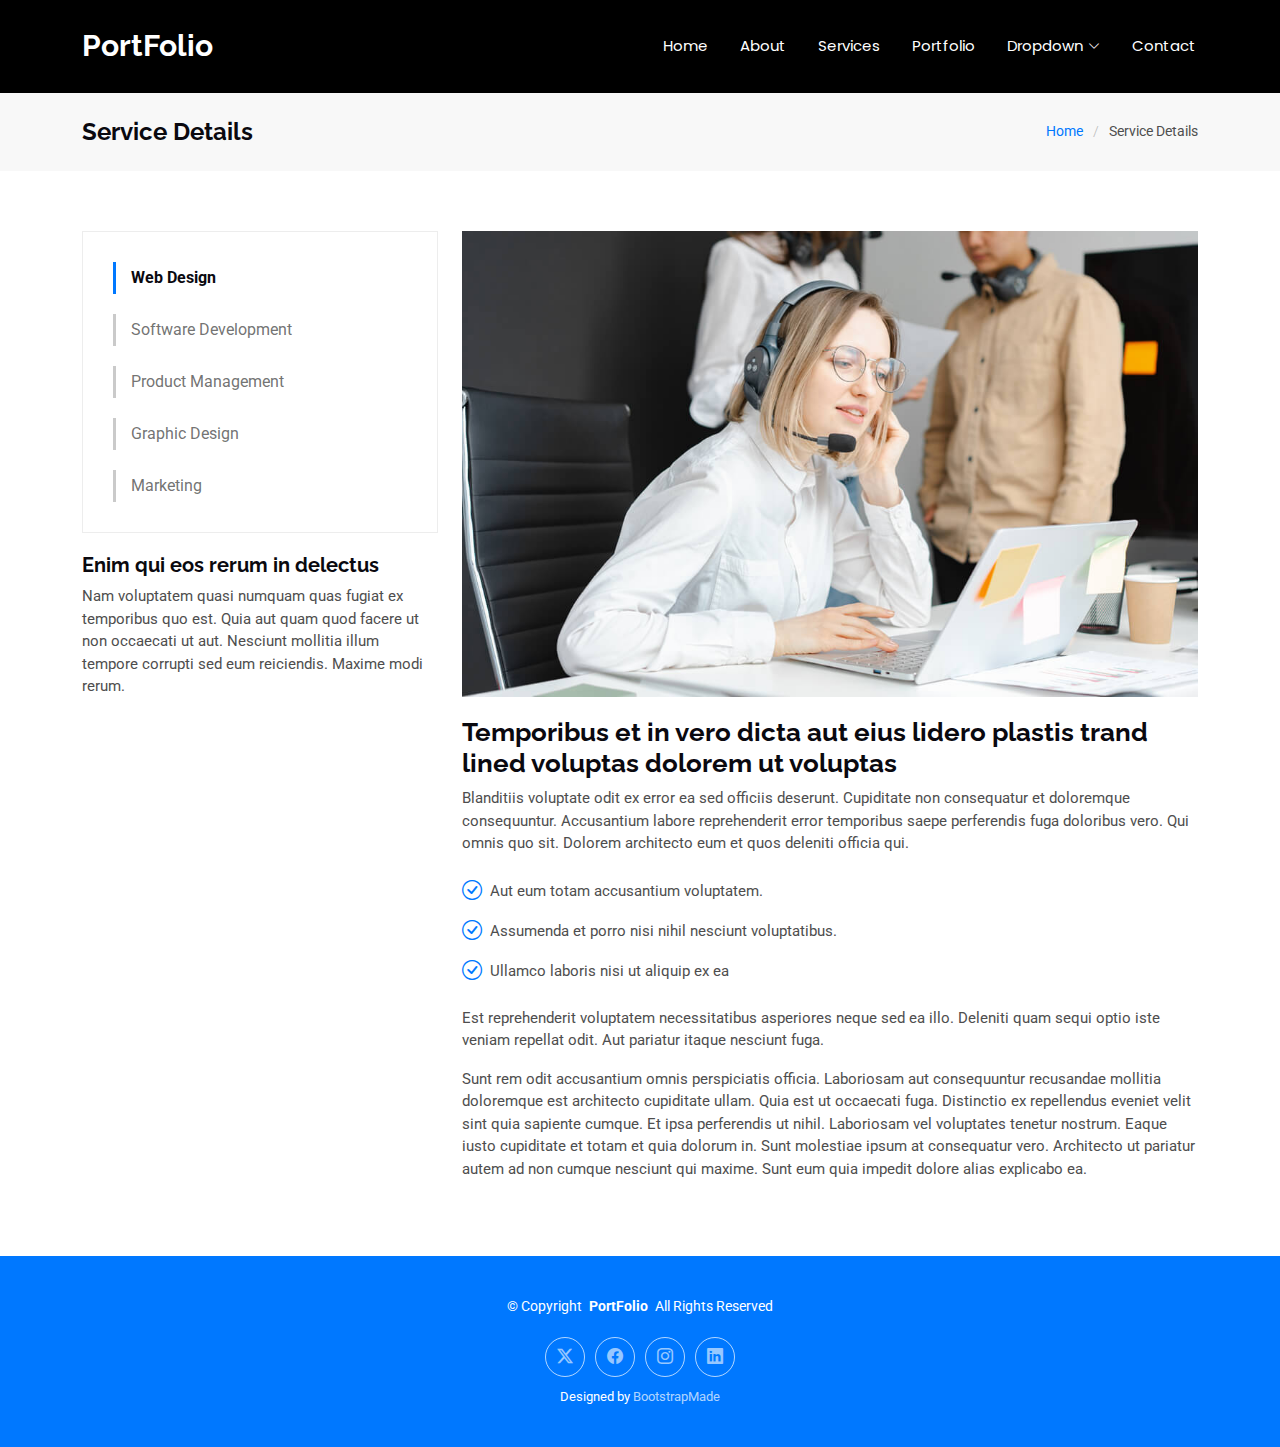
<file: service-details.html>
<!DOCTYPE html>
<html lang="en">
  <head>
    <meta charset="utf-8" />
    <meta content="width=device-width, initial-scale=1.0" name="viewport" />
    <title>Service Details - PortFolio Bootstrap Template</title>
    <meta name="description" content="" />
    <meta name="keywords" content="" />

    <!-- Favicons -->
    <link href="assets/img/favicon.png" rel="icon" />
    <link href="assets/img/apple-touch-icon.png" rel="apple-touch-icon" />

    <!-- Fonts -->
    <link href="https://fonts.googleapis.com" rel="preconnect" />
    <link href="https://fonts.gstatic.com" rel="preconnect" crossorigin />
    <link
      href="https://fonts.googleapis.com/css2?family=Roboto:ital,wght@0,100;0,300;0,400;0,500;0,700;0,900;1,100;1,300;1,400;1,500;1,700;1,900&family=Poppins:ital,wght@0,100;0,200;0,300;0,400;0,500;0,600;0,700;0,800;0,900;1,100;1,200;1,300;1,400;1,500;1,600;1,700;1,800;1,900&family=Raleway:ital,wght@0,100;0,200;0,300;0,400;0,500;0,600;0,700;0,800;0,900;1,100;1,200;1,300;1,400;1,500;1,600;1,700;1,800;1,900&display=swap"
      rel="stylesheet"
    />

    <!-- Vendor CSS Files -->
    <link
      href="assets/vendor/bootstrap/css/bootstrap.min.css"
      rel="stylesheet"
    />
    <link
      href="assets/vendor/bootstrap-icons/bootstrap-icons.css"
      rel="stylesheet"
    />
    <link href="assets/vendor/aos/aos.css" rel="stylesheet" />
    <link
      href="assets/vendor/glightbox/css/glightbox.min.css"
      rel="stylesheet"
    />
    <link href="assets/vendor/swiper/swiper-bundle.min.css" rel="stylesheet" />

    <!-- Main CSS File -->
    <link href="assets/css/main.css" rel="stylesheet" />

    <!-- =======================================================
  * Template Name: PortFolio
  * Template URL: https://bootstrapmade.com/PortFolio-bootstrap-portfolio-html-template/
  * Updated: Aug 07 2024 with Bootstrap v5.3.3
  * Author: BootstrapMade.com
  * License: https://bootstrapmade.com/license/
  ======================================================== -->
  </head>

  <body class="service-details-page">
    <header id="header" class="header d-flex align-items-center sticky-top">
      <div
        class="container-fluid container-xl position-relative d-flex align-items-center justify-content-between"
      >
        <a href="index.html" class="logo d-flex align-items-center">
          <!-- Uncomment the line below if you also wish to use an image logo -->
          <!-- <img src="assets/img/logo.png" alt=""> -->
          <h1 class="sitename">PortFolio</h1>
        </a>

        <nav id="navmenu" class="navmenu">
          <ul>
            <li>
              <a href="#hero">Home<br /></a>
            </li>
            <li><a href="#about">About</a></li>
            <li><a href="#services">Services</a></li>
            <li><a href="#portfolio">Portfolio</a></li>
            <li class="dropdown">
              <a href="#"
                ><span>Dropdown</span>
                <i class="bi bi-chevron-down toggle-dropdown"></i
              ></a>
              <ul>
                <li><a href="#">Dropdown 1</a></li>
                <li class="dropdown">
                  <a href="#"
                    ><span>Deep Dropdown</span>
                    <i class="bi bi-chevron-down toggle-dropdown"></i
                  ></a>
                  <ul>
                    <li><a href="#">Deep Dropdown 1</a></li>
                    <li><a href="#">Deep Dropdown 2</a></li>
                    <li><a href="#">Deep Dropdown 3</a></li>
                    <li><a href="#">Deep Dropdown 4</a></li>
                    <li><a href="#">Deep Dropdown 5</a></li>
                  </ul>
                </li>
                <li><a href="#">Dropdown 2</a></li>
                <li><a href="#">Dropdown 3</a></li>
                <li><a href="#">Dropdown 4</a></li>
              </ul>
            </li>
            <li><a href="#contact">Contact</a></li>
          </ul>
          <i class="mobile-nav-toggle d-xl-none bi bi-list"></i>
        </nav>
      </div>
    </header>

    <main class="main">
      <!-- Page Title -->
      <div class="page-title" data-aos="fade">
        <div
          class="container d-lg-flex justify-content-between align-items-center"
        >
          <h1 class="mb-2 mb-lg-0">Service Details</h1>
          <nav class="breadcrumbs">
            <ol>
              <li><a href="index.html">Home</a></li>
              <li class="current">Service Details</li>
            </ol>
          </nav>
        </div>
      </div>
      <!-- End Page Title -->

      <!-- Service Details Section -->
      <section id="service-details" class="service-details section">
        <div class="container">
          <div class="row gy-4">
            <div class="col-lg-4" data-aos="fade-up" data-aos-delay="100">
              <div class="services-list">
                <a href="#" class="active">Web Design</a>
                <a href="#">Software Development</a>
                <a href="#">Product Management</a>
                <a href="#">Graphic Design</a>
                <a href="#">Marketing</a>
              </div>

              <h4>Enim qui eos rerum in delectus</h4>
              <p>
                Nam voluptatem quasi numquam quas fugiat ex temporibus quo est.
                Quia aut quam quod facere ut non occaecati ut aut. Nesciunt
                mollitia illum tempore corrupti sed eum reiciendis. Maxime modi
                rerum.
              </p>
            </div>

            <div class="col-lg-8" data-aos="fade-up" data-aos-delay="200">
              <img
                src="assets/img/services.jpg"
                alt=""
                class="img-fluid services-img"
              />
              <h3>
                Temporibus et in vero dicta aut eius lidero plastis trand lined
                voluptas dolorem ut voluptas
              </h3>
              <p>
                Blanditiis voluptate odit ex error ea sed officiis deserunt.
                Cupiditate non consequatur et doloremque consequuntur.
                Accusantium labore reprehenderit error temporibus saepe
                perferendis fuga doloribus vero. Qui omnis quo sit. Dolorem
                architecto eum et quos deleniti officia qui.
              </p>
              <ul>
                <li>
                  <i class="bi bi-check-circle"></i>
                  <span>Aut eum totam accusantium voluptatem.</span>
                </li>
                <li>
                  <i class="bi bi-check-circle"></i>
                  <span
                    >Assumenda et porro nisi nihil nesciunt voluptatibus.</span
                  >
                </li>
                <li>
                  <i class="bi bi-check-circle"></i>
                  <span>Ullamco laboris nisi ut aliquip ex ea</span>
                </li>
              </ul>
              <p>
                Est reprehenderit voluptatem necessitatibus asperiores neque sed
                ea illo. Deleniti quam sequi optio iste veniam repellat odit.
                Aut pariatur itaque nesciunt fuga.
              </p>
              <p>
                Sunt rem odit accusantium omnis perspiciatis officia. Laboriosam
                aut consequuntur recusandae mollitia doloremque est architecto
                cupiditate ullam. Quia est ut occaecati fuga. Distinctio ex
                repellendus eveniet velit sint quia sapiente cumque. Et ipsa
                perferendis ut nihil. Laboriosam vel voluptates tenetur nostrum.
                Eaque iusto cupiditate et totam et quia dolorum in. Sunt
                molestiae ipsum at consequatur vero. Architecto ut pariatur
                autem ad non cumque nesciunt qui maxime. Sunt eum quia impedit
                dolore alias explicabo ea.
              </p>
            </div>
          </div>
        </div>
      </section>
      <!-- /Service Details Section -->
    </main>

    <footer id="footer" class="footer accent-background">
      <div class="container">
        <div class="copyright text-center">
          <p>
            © <span>Copyright</span>
            <strong class="px-1 sitename">PortFolio</strong>
            <span>All Rights Reserved</span>
          </p>
        </div>
        <div class="social-links d-flex justify-content-center">
          <a href=""><i class="bi bi-twitter-x"></i></a>
          <a href=""><i class="bi bi-facebook"></i></a>
          <a href=""><i class="bi bi-instagram"></i></a>
          <a href=""><i class="bi bi-linkedin"></i></a>
        </div>
        <div class="credits">
          <!-- All the links in the footer should remain intact. -->
          <!-- You can delete the links only if you've purchased the pro version. -->
          <!-- Licensing information: https://bootstrapmade.com/license/ -->
          <!-- Purchase the pro version with working PHP/AJAX contact form: [buy-url] -->
          Designed by <a href="https://bootstrapmade.com/">BootstrapMade</a>
        </div>
      </div>
    </footer>

    <!-- Scroll Top -->
    <a
      href="#"
      id="scroll-top"
      class="scroll-top d-flex align-items-center justify-content-center"
      ><i class="bi bi-arrow-up-short"></i
    ></a>

    <!-- Preloader -->
    <div id="preloader"></div>

    <!-- Vendor JS Files -->
    <script src="assets/vendor/bootstrap/js/bootstrap.bundle.min.js"></script>
    <script src="assets/vendor/php-email-form/validate.js"></script>
    <script src="assets/vendor/aos/aos.js"></script>
    <script src="assets/vendor/typed.js/typed.umd.js"></script>
    <script src="assets/vendor/waypoints/noframework.waypoints.js"></script>
    <script src="assets/vendor/purecounter/purecounter_vanilla.js"></script>
    <script src="assets/vendor/glightbox/js/glightbox.min.js"></script>
    <script src="assets/vendor/imagesloaded/imagesloaded.pkgd.min.js"></script>
    <script src="assets/vendor/isotope-layout/isotope.pkgd.min.js"></script>
    <script src="assets/vendor/swiper/swiper-bundle.min.js"></script>

    <!-- Main JS File -->
    <script src="assets/js/main.js"></script>
  </body>
</html>
</file>
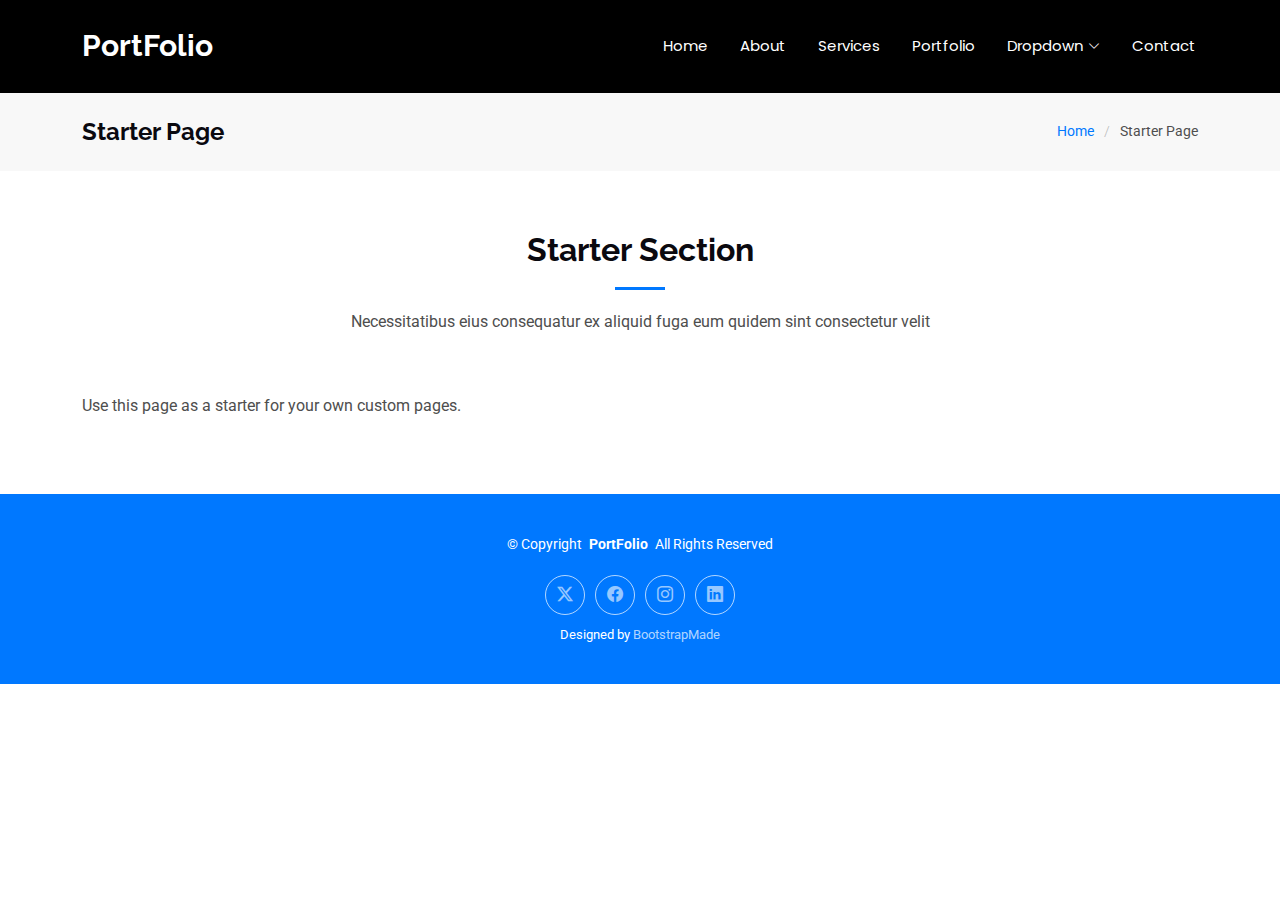
<file: starter-page.html>
<!DOCTYPE html>
<html lang="en">
  <head>
    <meta charset="utf-8" />
    <meta content="width=device-width, initial-scale=1.0" name="viewport" />
    <title>Starter Page - PortFolio Bootstrap Template</title>
    <meta name="description" content="" />
    <meta name="keywords" content="" />

    <!-- Favicons -->
    <link href="assets/img/favicon.png" rel="icon" />
    <link href="assets/img/apple-touch-icon.png" rel="apple-touch-icon" />

    <!-- Fonts -->
    <link href="https://fonts.googleapis.com" rel="preconnect" />
    <link href="https://fonts.gstatic.com" rel="preconnect" crossorigin />
    <link
      href="https://fonts.googleapis.com/css2?family=Roboto:ital,wght@0,100;0,300;0,400;0,500;0,700;0,900;1,100;1,300;1,400;1,500;1,700;1,900&family=Poppins:ital,wght@0,100;0,200;0,300;0,400;0,500;0,600;0,700;0,800;0,900;1,100;1,200;1,300;1,400;1,500;1,600;1,700;1,800;1,900&family=Raleway:ital,wght@0,100;0,200;0,300;0,400;0,500;0,600;0,700;0,800;0,900;1,100;1,200;1,300;1,400;1,500;1,600;1,700;1,800;1,900&display=swap"
      rel="stylesheet"
    />

    <!-- Vendor CSS Files -->
    <link
      href="assets/vendor/bootstrap/css/bootstrap.min.css"
      rel="stylesheet"
    />
    <link
      href="assets/vendor/bootstrap-icons/bootstrap-icons.css"
      rel="stylesheet"
    />
    <link href="assets/vendor/aos/aos.css" rel="stylesheet" />
    <link
      href="assets/vendor/glightbox/css/glightbox.min.css"
      rel="stylesheet"
    />
    <link href="assets/vendor/swiper/swiper-bundle.min.css" rel="stylesheet" />

    <!-- Main CSS File -->
    <link href="assets/css/main.css" rel="stylesheet" />

    <!-- =======================================================
  * Template Name: PortFolio
  * Template URL: https://bootstrapmade.com/PortFolio-bootstrap-portfolio-html-template/
  * Updated: Aug 07 2024 with Bootstrap v5.3.3
  * Author: BootstrapMade.com
  * License: https://bootstrapmade.com/license/
  ======================================================== -->
  </head>

  <body class="starter-page-page">
    <header id="header" class="header d-flex align-items-center sticky-top">
      <div
        class="container-fluid container-xl position-relative d-flex align-items-center justify-content-between"
      >
        <a href="index.html" class="logo d-flex align-items-center">
          <!-- Uncomment the line below if you also wish to use an image logo -->
          <!-- <img src="assets/img/logo.png" alt=""> -->
          <h1 class="sitename">PortFolio</h1>
        </a>

        <nav id="navmenu" class="navmenu">
          <ul>
            <li>
              <a href="#hero">Home<br /></a>
            </li>
            <li><a href="#about">About</a></li>
            <li><a href="#services">Services</a></li>
            <li><a href="#portfolio">Portfolio</a></li>
            <li class="dropdown">
              <a href="#"
                ><span>Dropdown</span>
                <i class="bi bi-chevron-down toggle-dropdown"></i
              ></a>
              <ul>
                <li><a href="#">Dropdown 1</a></li>
                <li class="dropdown">
                  <a href="#"
                    ><span>Deep Dropdown</span>
                    <i class="bi bi-chevron-down toggle-dropdown"></i
                  ></a>
                  <ul>
                    <li><a href="#">Deep Dropdown 1</a></li>
                    <li><a href="#">Deep Dropdown 2</a></li>
                    <li><a href="#">Deep Dropdown 3</a></li>
                    <li><a href="#">Deep Dropdown 4</a></li>
                    <li><a href="#">Deep Dropdown 5</a></li>
                  </ul>
                </li>
                <li><a href="#">Dropdown 2</a></li>
                <li><a href="#">Dropdown 3</a></li>
                <li><a href="#">Dropdown 4</a></li>
              </ul>
            </li>
            <li><a href="#contact">Contact</a></li>
          </ul>
          <i class="mobile-nav-toggle d-xl-none bi bi-list"></i>
        </nav>
      </div>
    </header>

    <main class="main">
      <!-- Page Title -->
      <div class="page-title" data-aos="fade">
        <div
          class="container d-lg-flex justify-content-between align-items-center"
        >
          <h1 class="mb-2 mb-lg-0">Starter Page</h1>
          <nav class="breadcrumbs">
            <ol>
              <li><a href="index.html">Home</a></li>
              <li class="current">Starter Page</li>
            </ol>
          </nav>
        </div>
      </div>
      <!-- End Page Title -->

      <!-- Starter Section Section -->
      <section id="starter-section" class="starter-section section">
        <!-- Section Title -->
        <div class="container section-title" data-aos="fade-up">
          <h2>Starter Section</h2>
          <p>
            Necessitatibus eius consequatur ex aliquid fuga eum quidem sint
            consectetur velit
          </p>
        </div>
        <!-- End Section Title -->

        <div class="container" data-aos="fade-up">
          <p>Use this page as a starter for your own custom pages.</p>
        </div>
      </section>
      <!-- /Starter Section Section -->
    </main>

    <footer id="footer" class="footer accent-background">
      <div class="container">
        <div class="copyright text-center">
          <p>
            © <span>Copyright</span>
            <strong class="px-1 sitename">PortFolio</strong>
            <span>All Rights Reserved</span>
          </p>
        </div>
        <div class="social-links d-flex justify-content-center">
          <a href=""><i class="bi bi-twitter-x"></i></a>
          <a href=""><i class="bi bi-facebook"></i></a>
          <a href=""><i class="bi bi-instagram"></i></a>
          <a href=""><i class="bi bi-linkedin"></i></a>
        </div>
        <div class="credits">
          <!-- All the links in the footer should remain intact. -->
          <!-- You can delete the links only if you've purchased the pro version. -->
          <!-- Licensing information: https://bootstrapmade.com/license/ -->
          <!-- Purchase the pro version with working PHP/AJAX contact form: [buy-url] -->
          Designed by <a href="https://bootstrapmade.com/">BootstrapMade</a>
        </div>
      </div>
    </footer>

    <!-- Scroll Top -->
    <a
      href="#"
      id="scroll-top"
      class="scroll-top d-flex align-items-center justify-content-center"
      ><i class="bi bi-arrow-up-short"></i
    ></a>

    <!-- Preloader -->
    <div id="preloader"></div>

    <!-- Vendor JS Files -->
    <script src="assets/vendor/bootstrap/js/bootstrap.bundle.min.js"></script>
    <script src="assets/vendor/php-email-form/validate.js"></script>
    <script src="assets/vendor/aos/aos.js"></script>
    <script src="assets/vendor/typed.js/typed.umd.js"></script>
    <script src="assets/vendor/waypoints/noframework.waypoints.js"></script>
    <script src="assets/vendor/purecounter/purecounter_vanilla.js"></script>
    <script src="assets/vendor/glightbox/js/glightbox.min.js"></script>
    <script src="assets/vendor/imagesloaded/imagesloaded.pkgd.min.js"></script>
    <script src="assets/vendor/isotope-layout/isotope.pkgd.min.js"></script>
    <script src="assets/vendor/swiper/swiper-bundle.min.js"></script>

    <!-- Main JS File -->
    <script src="assets/js/main.js"></script>
  </body>
</html>
</file>
<file: assets/css/main.css>
/**
* Template Name: PortFolio
* Template URL: https://bootstrapmade.com/PortFolio-bootstrap-portfolio-html-template/
* Updated: Aug 07 2024 with Bootstrap v5.3.3
* Author: BootstrapMade.com
* License: https://bootstrapmade.com/license/
*/

/*--------------------------------------------------------------
# Font & Color Variables
# Help: https://bootstrapmade.com/color-system/
--------------------------------------------------------------*/
/* Fonts */
:root {
  --default-font: "Roboto", system-ui, -apple-system, "Segoe UI", Roboto,
    "Helvetica Neue", Arial, "Noto Sans", "Liberation Sans", sans-serif,
    "Apple Color Emoji", "Segoe UI Emoji", "Segoe UI Symbol", "Noto Color Emoji";
  --heading-font: "Raleway", sans-serif;
  --nav-font: "Poppins", sans-serif;
}

/* Global Colors - The following color variables are used throughout the website. Updating them here will change the color scheme of the entire website */
:root {
  --background-color: #ffffff; /* Background color for the entire website, including individual sections */
  --default-color: #4e4e4e; /* Default color used for the majority of the text content across the entire website */
  --heading-color: #0a090f; /* Color for headings, subheadings and title throughout the website */
  --accent-color: #0078ff; /* Accent color that represents your brand on the website. It's used for buttons, links, and other elements that need to stand out */
  --surface-color: #ffffff; /* The surface color is used as a background of boxed elements within sections, such as cards, icon boxes, or other elements that require a visual separation from the global background. */
  --contrast-color: #ffffff; /* Contrast color for text, ensuring readability against backgrounds of accent, heading, or default colors. */
}

/* Nav Menu Colors - The following color variables are used specifically for the navigation menu. They are separate from the global colors to allow for more customization options */
:root {
  --nav-color: #ffffff; /* The default color of the main navmenu links */
  --nav-hover-color: #ffffff; /* Applied to main navmenu links when they are hovered over or active */
  --nav-mobile-background-color: #ffffff; /* Used as the background color for mobile navigation menu */
  --nav-dropdown-background-color: #ffffff; /* Used as the background color for dropdown items that appear when hovering over primary navigation items */
  --nav-dropdown-color: #212529; /* Used for navigation links of the dropdown items in the navigation menu. */
  --nav-dropdown-hover-color: #0078ff; /* Similar to --nav-hover-color, this color is applied to dropdown navigation links when they are hovered over. */
}

/* Color Presets - These classes override global colors when applied to any section or element, providing reuse of the sam color scheme. */

.light-background {
  --background-color: #f9f9f9;
  --surface-color: #ffffff;
}

.dark-background {
  --background-color: #060606;
  --default-color: #ffffff;
  --heading-color: #ffffff;
  --surface-color: #252525;
  --contrast-color: #ffffff;
}

.accent-background {
  --background-color: #0078ff;
  --default-color: #ffffff;
  --heading-color: #ffffff;
  --accent-color: #ffffff;
  --surface-color: #3393ff;
  --contrast-color: #ffffff;
}

/* Smooth scroll */
:root {
  scroll-behavior: smooth;
}

/*--------------------------------------------------------------
# General Styling & Shared Classes
--------------------------------------------------------------*/
body {
  color: var(--default-color);
  background-color: var(--background-color);
  font-family: var(--default-font);
}

a {
  color: var(--accent-color);
  text-decoration: none;
  transition: 0.3s;
}

a:hover {
  color: color-mix(in srgb, var(--accent-color), transparent 25%);
  text-decoration: none;
}

h1,
h2,
h3,
h4,
h5,
h6 {
  color: var(--heading-color);
  font-family: var(--heading-font);
}

/* PHP Email Form Messages
------------------------------*/
.php-email-form .error-message {
  display: none;
  background: #df1529;
  color: #ffffff;
  text-align: left;
  padding: 15px;
  margin-bottom: 24px;
  font-weight: 600;
}

.php-email-form .sent-message {
  display: none;
  color: #ffffff;
  background: #059652;
  text-align: center;
  padding: 15px;
  margin-bottom: 24px;
  font-weight: 600;
}

.php-email-form .loading {
  display: none;
  background: var(--surface-color);
  text-align: center;
  padding: 15px;
  margin-bottom: 24px;
}

.php-email-form .loading:before {
  content: "";
  display: inline-block;
  border-radius: 50%;
  width: 24px;
  height: 24px;
  margin: 0 10px -6px 0;
  border: 3px solid var(--accent-color);
  border-top-color: var(--surface-color);
  animation: php-email-form-loading 1s linear infinite;
}

@keyframes php-email-form-loading {
  0% {
    transform: rotate(0deg);
  }

  100% {
    transform: rotate(360deg);
  }
}

/*--------------------------------------------------------------
# Global Header
--------------------------------------------------------------*/
.header {
  --background-color: #000000;
  --default-color: #ffffff;
  --heading-color: #ffffff;
  color: var(--default-color);
  background-color: var(--background-color);
  padding: 20px 0;
  transition: all 0.5s;
  z-index: 997;
}

.header .logo {
  line-height: 1;
}

.header .logo img {
  max-height: 32px;
  margin-right: 8px;
}

.header .logo h1 {
  font-size: 30px;
  margin: 0;
  font-weight: 700;
  color: var(--heading-color);
}

.scrolled .header {
  box-shadow: 0px 0 18px rgba(0, 0, 0, 0.1);
}

/*--------------------------------------------------------------
# Navigation Menu
--------------------------------------------------------------*/
/* Desktop Navigation */
@media (min-width: 1200px) {
  .navmenu {
    padding: 0;
  }

  .navmenu ul {
    margin: 0;
    padding: 0;
    display: flex;
    list-style: none;
    align-items: center;
  }

  .navmenu li {
    position: relative;
  }

  .navmenu > ul > li {
    white-space: nowrap;
    padding: 15px 14px;
  }

  .navmenu > ul > li:last-child {
    padding-right: 0;
  }

  .navmenu a,
  .navmenu a:focus {
    color: var(--nav-color);
    font-size: 15px;
    padding: 0 2px;
    font-family: var(--nav-font);
    font-weight: 400;
    display: flex;
    align-items: center;
    justify-content: space-between;
    white-space: nowrap;
    transition: 0.3s;
    position: relative;
  }

  .navmenu a i,
  .navmenu a:focus i {
    font-size: 12px;
    line-height: 0;
    margin-left: 5px;
    transition: 0.3s;
  }

  .navmenu > ul > li > a:before {
    content: "";
    position: absolute;
    width: 100%;
    height: 2px;
    bottom: -6px;
    left: 0;
    background-color: var(--nav-hover-color);
    visibility: hidden;
    width: 0px;
    transition: all 0.3s ease-in-out 0s;
  }

  .navmenu a:hover:before,
  .navmenu li:hover > a:before,
  .navmenu .active:before {
    visibility: visible;
    width: 100%;
  }

  .navmenu li:hover > a,
  .navmenu .active,
  .navmenu .active:focus {
    color: var(--nav-hover-color);
  }

  .navmenu .dropdown ul {
    margin: 0;
    padding: 10px 0;
    background: var(--nav-dropdown-background-color);
    display: block;
    position: absolute;
    visibility: hidden;
    left: 14px;
    top: 130%;
    opacity: 0;
    transition: 0.3s;
    border-radius: 4px;
    z-index: 99;
    box-shadow: 0px 0px 30px rgba(0, 0, 0, 0.1);
  }

  .navmenu .dropdown ul li {
    min-width: 200px;
  }

  .navmenu .dropdown ul a {
    padding: 10px 20px;
    font-size: 15px;
    text-transform: none;
    color: var(--nav-dropdown-color);
  }

  .navmenu .dropdown ul a i {
    font-size: 12px;
  }

  .navmenu .dropdown ul a:hover,
  .navmenu .dropdown ul .active:hover,
  .navmenu .dropdown ul li:hover > a {
    color: var(--nav-dropdown-hover-color);
  }

  .navmenu .dropdown:hover > ul {
    opacity: 1;
    top: 100%;
    visibility: visible;
  }

  .navmenu .dropdown .dropdown ul {
    top: 0;
    left: -90%;
    visibility: hidden;
  }

  .navmenu .dropdown .dropdown:hover > ul {
    opacity: 1;
    top: 0;
    left: -100%;
    visibility: visible;
  }
}

/* Mobile Navigation */
@media (max-width: 1199px) {
  .mobile-nav-toggle {
    color: var(--nav-color);
    font-size: 28px;
    line-height: 0;
    margin-right: 10px;
    cursor: pointer;
    transition: color 0.3s;
  }

  .navmenu {
    padding: 0;
    z-index: 9997;
  }

  .navmenu ul {
    display: none;
    list-style: none;
    position: absolute;
    inset: 60px 20px 20px 20px;
    padding: 10px 0;
    margin: 0;
    border-radius: 6px;
    background-color: var(--nav-mobile-background-color);
    border: 1px solid color-mix(in srgb, var(--default-color), transparent 90%);
    box-shadow: none;
    overflow-y: auto;
    transition: 0.3s;
    z-index: 9998;
  }

  .navmenu a,
  .navmenu a:focus {
    color: var(--nav-dropdown-color);
    padding: 10px 20px;
    font-family: var(--nav-font);
    font-size: 17px;
    font-weight: 500;
    display: flex;
    align-items: center;
    justify-content: space-between;
    white-space: nowrap;
    transition: 0.3s;
  }

  .navmenu a i,
  .navmenu a:focus i {
    font-size: 12px;
    line-height: 0;
    margin-left: 5px;
    width: 30px;
    height: 30px;
    display: flex;
    align-items: center;
    justify-content: center;
    border-radius: 50%;
    transition: 0.3s;
    background-color: color-mix(in srgb, var(--accent-color), transparent 90%);
  }

  .navmenu a i:hover,
  .navmenu a:focus i:hover {
    background-color: var(--accent-color);
    color: var(--contrast-color);
  }

  .navmenu a:hover,
  .navmenu .active,
  .navmenu .active:focus {
    color: var(--nav-dropdown-hover-color);
  }

  .navmenu .active i,
  .navmenu .active:focus i {
    background-color: var(--accent-color);
    color: var(--contrast-color);
    transform: rotate(180deg);
  }

  .navmenu .dropdown ul {
    position: static;
    display: none;
    z-index: 99;
    padding: 10px 0;
    margin: 10px 20px;
    background-color: var(--nav-dropdown-background-color);
    transition: all 0.5s ease-in-out;
  }

  .navmenu .dropdown ul ul {
    background-color: rgba(33, 37, 41, 0.1);
  }

  .navmenu .dropdown > .dropdown-active {
    display: block;
    background-color: rgba(33, 37, 41, 0.03);
  }

  .mobile-nav-active {
    overflow: hidden;
  }

  .mobile-nav-active .mobile-nav-toggle {
    color: #fff;
    position: absolute;
    font-size: 32px;
    top: 15px;
    right: 15px;
    margin-right: 0;
    z-index: 9999;
  }

  .mobile-nav-active .navmenu {
    position: fixed;
    overflow: hidden;
    inset: 0;
    background: rgba(33, 37, 41, 0.8);
    transition: 0.3s;
  }

  .mobile-nav-active .navmenu > ul {
    display: block;
  }
}

/*--------------------------------------------------------------
# Global Footer
--------------------------------------------------------------*/
.footer {
  color: var(--default-color);
  background-color: var(--background-color);
  font-size: 14px;
  padding: 40px 0;
  position: relative;
}

.footer .copyright p {
  margin-bottom: 0;
}

.footer .social-links {
  margin-top: 20px;
}

.footer .social-links a {
  display: flex;
  align-items: center;
  justify-content: center;
  width: 40px;
  height: 40px;
  border-radius: 50%;
  border: 1px solid color-mix(in srgb, var(--default-color), transparent 30%);
  font-size: 16px;
  color: color-mix(in srgb, var(--default-color), transparent 40%);
  margin: 0 5px;
  transition: 0.3s;
}

.footer .social-links a:hover {
  color: var(--default-color);
  border-color: var(--default-color);
}

.footer .credits {
  margin-top: 10px;
  font-size: 13px;
  text-align: center;
}

.footer .credits a {
  color: color-mix(in srgb, var(--default-color), transparent 30%);
}

/*--------------------------------------------------------------
# Preloader
--------------------------------------------------------------*/
#preloader {
  position: fixed;
  inset: 0;
  z-index: 999999;
  overflow: hidden;
  background: var(--background-color);
  transition: all 0.6s ease-out;
}

#preloader:before {
  content: "";
  position: fixed;
  top: calc(50% - 30px);
  left: calc(50% - 30px);
  border: 6px solid #ffffff;
  border-color: var(--accent-color) transparent var(--accent-color) transparent;
  border-radius: 50%;
  width: 60px;
  height: 60px;
  animation: animate-preloader 1.5s linear infinite;
}

@keyframes animate-preloader {
  0% {
    transform: rotate(0deg);
  }

  100% {
    transform: rotate(360deg);
  }
}

/*--------------------------------------------------------------
# Scroll Top Button
--------------------------------------------------------------*/
.scroll-top {
  position: fixed;
  visibility: hidden;
  opacity: 0;
  right: 15px;
  bottom: -15px;
  z-index: 99999;
  background-color: var(--accent-color);
  width: 44px;
  height: 44px;
  border-radius: 50px;
  transition: all 0.4s;
}

.scroll-top i {
  font-size: 24px;
  color: var(--contrast-color);
  line-height: 0;
}

.scroll-top:hover {
  background-color: color-mix(in srgb, var(--accent-color), transparent 20%);
  color: var(--contrast-color);
}

.scroll-top.active {
  visibility: visible;
  opacity: 1;
  bottom: 15px;
}

/*--------------------------------------------------------------
# Disable aos animation delay on mobile devices
--------------------------------------------------------------*/
@media screen and (max-width: 768px) {
  [data-aos-delay] {
    transition-delay: 0 !important;
  }
}

/*--------------------------------------------------------------
# Global Page Titles & Breadcrumbs
--------------------------------------------------------------*/
.page-title {
  --background-color: color-mix(in srgb, var(--default-color), transparent 96%);
  color: var(--default-color);
  background-color: var(--background-color);
  padding: 25px 0;
  position: relative;
}

.page-title h1 {
  font-size: 24px;
  font-weight: 700;
}

.page-title .breadcrumbs ol {
  display: flex;
  flex-wrap: wrap;
  list-style: none;
  padding: 0;
  margin: 0;
  font-size: 14px;
  font-weight: 400;
}

.page-title .breadcrumbs ol li + li {
  padding-left: 10px;
}

.page-title .breadcrumbs ol li + li::before {
  content: "/";
  display: inline-block;
  padding-right: 10px;
  color: color-mix(in srgb, var(--default-color), transparent 70%);
}

/*--------------------------------------------------------------
# Global Sections
--------------------------------------------------------------*/
section,
.section {
  color: var(--default-color);
  background-color: var(--background-color);
  padding: 60px 0;
  scroll-margin-top: 92px;
  overflow: clip;
}

@media (max-width: 1199px) {
  section,
  .section {
    scroll-margin-top: 76px;
  }
}

/*--------------------------------------------------------------
# Global Section Titles
--------------------------------------------------------------*/
.section-title {
  text-align: center;
  padding-bottom: 60px;
  position: relative;
}

.section-title h2 {
  font-size: 32px;
  font-weight: 700;
  margin-bottom: 20px;
  padding-bottom: 20px;
  position: relative;
}

.section-title h2:after {
  content: "";
  position: absolute;
  display: block;
  width: 50px;
  height: 3px;
  background: var(--accent-color);
  left: 0;
  right: 0;
  bottom: 0;
  margin: auto;
}

.section-title p {
  margin-bottom: 0;
}

/*--------------------------------------------------------------
# Hero Section
--------------------------------------------------------------*/
.hero {
  width: 100%;
  min-height: calc(100vh - 92px);
  position: relative;
  padding: 60px 0;
  display: flex;
  align-items: center;
  justify-content: center;
}

.hero img {
  position: absolute;
  inset: 0;
  display: block;
  width: 100%;
  height: 100%;
  object-fit: cover;
  z-index: 1;
}

.hero:before {
  content: "";
  /* background: color-mix(in srgb, var(--background-color), transparent 30%); */
  position: absolute;
  inset: 0;
  z-index: 2;
}

.hero .container {
  position: relative;
  z-index: 3;
}

.hero h2 {
  margin: 0;
  font-size: 64px;
  font-weight: 700;
}

.hero p {
  margin: 5px 0 0 0;
  font-size: 36px;
  font-weight: 600;
}

.hero p span {
  letter-spacing: 1px;
}

@media (max-width: 768px) {
  .hero h2 {
    font-size: 32px;
  }

  .hero p {
    font-size: 20px;
  }
}

/*--------------------------------------------------------------
# About Section
--------------------------------------------------------------*/
.about .container {
  background-color: var(--surface-color);
  box-shadow: 0px 2px 15px rgba(0, 0, 0, 0.1);
  padding: 30px;
}
.service-slide{
 height: 350px !important;
}
.skills-section{
   display: flex;
 flex-wrap: wrap;
 gap: 2rem;
 
}
.rounded-3{
  border-radius: 5px;
}
.about .skills-content h5 {
 
  font-size: 18px;
  font-weight: 700;
  margin: 30px 0 15px 0;
}

.about .progress {
  height: 100%;
  display: block;
  background: none;
  border-radius: 0;
  margin-top: 15px;
}

.about .progress .skill {
  color: var(--default-color);
  padding: 0;
  font-size: 16px;
  margin: 0 0 3px 0;
  text-transform: uppercase;
  display: block;
  font-weight: 600;
  font-family: var(--heading-font);
  display: flex;
  align-items: center;
  gap: 1rem;
}

.about .progress .skill .val {
  float: right;
  font-style: normal;
}

.about .progress-bar-wrap {
  background: color-mix(in srgb, var(--default-color), transparent 90%);
  height: 10px;
}

.about .progress-bar {
  width: 1px;
  height: 10px;
  transition: 0.9s;
  background-color: var(--accent-color);
}

.about .about-me h4 {
  font-size: 28px;
  position: relative;
  padding-bottom: 10px;
  margin-bottom: 30px;
  font-weight: 700;
}

.about .about-me h4:after {
  content: "";
  position: absolute;
  display: block;
  width: 64px;
  height: 3px;
  background: var(--accent-color);
  left: 0;
  bottom: 0;
  margin: auto;
}

.about .about-me p {
  font-size: 18px;
}

/*--------------------------------------------------------------
# Resume Section
--------------------------------------------------------------*/
.resume .resume-title {
  color: var(--heading-color);
  font-size: 26px;
  font-weight: 700;
  margin-top: 20px;
  margin-bottom: 20px;
}

.resume .resume-item {
  padding: 0 0 20px 20px;
  margin-top: -2px;
  border-left: 2px solid var(--accent-color);
  position: relative;
}

.resume .resume-item h4 {
  line-height: 18px;
  font-size: 18px;
  font-weight: 600;
  text-transform: uppercase;
  color: color-mix(in srgb, var(--default-color), transparent 20%);
  margin-bottom: 10px;
}

.resume .resume-item h5 {
  font-size: 16px;
  padding: 5px 15px;
  display: inline-block;
  font-weight: 600;
  margin-bottom: 10px;
}

.resume .resume-item ul {
  padding-left: 20px;
}

.resume .resume-item ul li {
  padding-bottom: 10px;
}

.resume .resume-item:last-child {
  padding-bottom: 0;
}

.resume .resume-item::before {
  content: "";
  position: absolute;
  width: 16px;
  height: 16px;
  border-radius: 50px;
  left: -9px;
  top: 0;
  background: var(--background-color);
  border: 2px solid var(--accent-color);
}

/*--------------------------------------------------------------
# Services Section
--------------------------------------------------------------*/
.services .service-item {
  background-color: var(--surface-color);
  box-shadow: 0px 5px 15px 0px rgba(0, 0, 0, 0.1);
  padding: 60px 30px;
  transition: all ease-in-out 0.3s;
  border-radius: 18px;
  border-bottom: 5px solid var(--surface-color);
  height: 100%;
}
.swiper {
  padding: 30px;
}

#servicesContainer .swiper-pagination {
  margin-top: 50px !important;
}


.service-item {
  display: flex;
  flex-direction: column;
  justify-content: center;
  align-items: center;
  background: #fff;
  padding: 20px;
  box-shadow: 0 0 10px rgba(0, 0, 0, 0.1);
  border-radius: 8px;
  text-align: center;
}
.icon {
  font-size: 40px;
  color: #6c63ff;
  margin-bottom: 20px;
}
.stretched-link {
  display: block;
  color: #333;
  text-decoration: none;
}

.services .service-item .icon {
  color: var(--contrast-color);
  background: var(--accent-color);
  margin: 0;
  width: 64px;
  height: 64px;
  border-radius: 50px;
  display: flex;
  align-items: center;
  justify-content: center;
  margin-bottom: 20px;
  font-size: 28px;
  transition: ease-in-out 0.3s;
}

.services .service-item h3 {
  font-weight: 700;
  margin: 10px 0 15px 0;
  font-size: 22px;
  transition: ease-in-out 0.3s;
}

.services .service-item p {
  line-height: 24px;
  font-size: 14px;
  margin-bottom: 0;
}

@media (min-width: 1365px) {
  .services .service-item:hover {
    transform: translateY(-10px);
    border-color: var(--accent-color);
  }

  .services .service-item:hover h3 {
    color: var(--accent-color);
  }
}

/*--------------------------------------------------------------
# Stats Section
--------------------------------------------------------------*/
.stats {
  position: relative;
  padding: 120px 0;
}

.stats img {
  position: absolute;
  inset: 0;
  display: block;
  width: 100%;
  height: 100%;
  object-fit: cover;
  z-index: 1;
}

.stats:before {
  content: "";
  background: color-mix(in srgb, var(--background-color), transparent 40%);
  position: absolute;
  inset: 0;
  z-index: 2;
}

.stats .container {
  position: relative;
  z-index: 3;
}

.stats .stats-item {
  padding: 30px;
  width: 100%;
}

.stats .stats-item span {
  font-size: 48px;
  display: block;
  color: var(--default-color);
  font-weight: 700;
}

.stats .stats-item p {
  padding: 0;
  margin: 0;
  font-family: var(--heading-font);
  font-size: 16px;
  font-weight: 700;
  color: color-mix(in srgb, var(--default-color), transparent 40%);
}

/*--------------------------------------------------------------
# Portfolio Section
--------------------------------------------------------------*/
.portfolio .portfolio-filters {
  padding: 0;
  margin: 0 auto 20px auto;
  list-style: none;
  text-align: center;
}

.portfolio .portfolio-filters li {
  cursor: pointer;
  display: inline-block;
  padding: 0;
  font-size: 16px;
  font-weight: 600;
  margin: 0 10px;
  line-height: 1;
  text-transform: uppercase;
  margin-bottom: 5px;
  transition: all 0.3s ease-in-out;
}

.portfolio .portfolio-filters li:hover,
.portfolio .portfolio-filters li.filter-active {
  color: var(--accent-color);
}

.portfolio .portfolio-filters li:first-child {
  margin-left: 0;
}

.portfolio .portfolio-filters li:last-child {
  margin-right: 0;
}

@media (max-width: 575px) {
  .portfolio .portfolio-filters li {
    font-size: 14px;
    margin: 0 5px;
  }
}

.portfolio .portfolio-item {
  position: relative;
}

.portfolio .portfolio-item .portfolio-info {
  opacity: 0;
  position: absolute;
  left: 30px;
  right: 30px;
  bottom: 0;
  z-index: 3;
  transition: all ease-in-out 0.3s;
  background: color-mix(in srgb, var(--background-color), transparent 10%);
  padding: 15px;
}

.portfolio .portfolio-item .portfolio-info h4 {
  font-size: 18px;
  font-weight: 600;
  padding-right: 50px;
}

.portfolio .portfolio-item .portfolio-info p {
  color: color-mix(in srgb, var(--default-color), transparent 30%);
  font-size: 14px;
  margin-bottom: 0;
  padding-right: 50px;
}

.portfolio .portfolio-item .portfolio-info .preview-link,
.portfolio .portfolio-item .portfolio-info .details-link {
  position: absolute;
  right: 50px;
  font-size: 24px;
  top: calc(50% - 14px);
  color: color-mix(in srgb, var(--default-color), transparent 30%);
  transition: 0.3s;
  line-height: 0;
}

.portfolio .portfolio-item .portfolio-info .preview-link:hover,
.portfolio .portfolio-item .portfolio-info .details-link:hover {
  color: var(--accent-color);
}

.portfolio .portfolio-item .portfolio-info .details-link {
  right: 14px;
  font-size: 28px;
}

.portfolio .portfolio-item:hover .portfolio-info {
  opacity: 1;
  bottom: 20px;
}

/*--------------------------------------------------------------
# Pricing Section
--------------------------------------------------------------*/
.pricing .pricing-item {
  border-bottom: 1px dashed
    color-mix(in srgb, var(--default-color), transparent 60%);
  width: 100%;
  height: 100%;
  padding: 0 0 15px 0;
}

.pricing .pricing-item h3 {
  margin: 0;
  font-size: 20px;
  font-weight: 600;
}

.pricing .pricing-item h4 {
  margin: 0;
  font-size: 18px;
  color: var(--accent-color);
}

/*--------------------------------------------------------------
# Faq Section
--------------------------------------------------------------*/
.faq .content h3 {
  font-weight: 400;
  font-size: 34px;
}

.faq .content p {
  font-size: 15px;
  color: color-mix(in srgb, var(--default-color), transparent 30%);
}

.faq .faq-container .faq-item {
  background-color: var(--surface-color);
  position: relative;
  padding: 20px;
  margin-bottom: 20px;
  box-shadow: 0px 5px 25px 0px rgba(0, 0, 0, 0.1);
  overflow: hidden;
}

.faq .faq-container .faq-item:last-child {
  margin-bottom: 0;
}

.faq .faq-container .faq-item h3 {
  font-weight: 600;
  font-size: 18px;
  line-height: 24px;
  margin: 0 30px 0 0;
  transition: 0.3s;
  cursor: pointer;
  display: flex;
  align-items: flex-start;
}

.faq .faq-container .faq-item h3 .num {
  color: var(--accent-color);
  padding-right: 5px;
}

.faq .faq-container .faq-item h3:hover {
  color: var(--accent-color);
}

.faq .faq-container .faq-item .faq-content {
  display: grid;
  grid-template-rows: 0fr;
  transition: 0.3s ease-in-out;
  visibility: hidden;
  opacity: 0;
}

.faq .faq-container .faq-item .faq-content p {
  margin-bottom: 0;
  overflow: hidden;
}

.faq .faq-container .faq-item .faq-toggle {
  position: absolute;
  top: 20px;
  right: 20px;
  font-size: 16px;
  line-height: 0;
  transition: 0.3s;
  cursor: pointer;
}

.faq .faq-container .faq-item .faq-toggle:hover {
  color: var(--accent-color);
}

.faq .faq-container .faq-active h3 {
  color: var(--accent-color);
}

.faq .faq-container .faq-active .faq-content {
  grid-template-rows: 1fr;
  visibility: visible;
  opacity: 1;
  padding-top: 10px;
}

.faq .faq-container .faq-active .faq-toggle {
  transform: rotate(90deg);
  color: var(--accent-color);
}

/*--------------------------------------------------------------
# Testimonials Section
--------------------------------------------------------------*/
.testimonials {
  padding: 80px 0;
  position: relative;
}

.testimonials:before {
  content: "";
  background: color-mix(in srgb, var(--background-color), transparent 30%);
  position: absolute;
  inset: 0;
  z-index: 2;
}

.testimonials .testimonials-bg {
  position: absolute;
  inset: 0;
  display: block;
  width: 100%;
  height: 100%;
  object-fit: cover;
  z-index: 1;
}

.testimonials .container {
  position: relative;
  z-index: 3;
}

.testimonials .testimonials-carousel,
.testimonials .testimonials-slider {
  overflow: hidden;
}

.testimonials .testimonial-item {
  text-align: center;
}

.testimonials .testimonial-item .testimonial-img {
  width: 100px;
  border-radius: 50%;
  border: 6px solid color-mix(in srgb, var(--default-color), transparent 85%);
  margin: 0 auto;
}

.testimonials .testimonial-item h3 {
  font-size: 20px;
  font-weight: bold;
  margin: 10px 0 5px 0;
}

.testimonials .testimonial-item h4 {
  font-size: 14px;
  margin: 0 0 15px 0;
  color: color-mix(in srgb, var(--default-color), transparent 40%);
}

.testimonials .testimonial-item .stars {
  margin-bottom: 15px;
}

.testimonials .testimonial-item .stars i {
  color: #ffc107;
  margin: 0 1px;
}

.testimonials .testimonial-item .quote-icon-left,
.testimonials .testimonial-item .quote-icon-right {
  color: color-mix(in srgb, var(--default-color), transparent 40%);
  font-size: 26px;
  line-height: 0;
}

.testimonials .testimonial-item .quote-icon-left {
  display: inline-block;
  left: -5px;
  position: relative;
}

.testimonials .testimonial-item .quote-icon-right {
  display: inline-block;
  right: -5px;
  position: relative;
  top: 10px;
  transform: scale(-1, -1);
}

.testimonials .testimonial-item p {
  font-style: italic;
  margin: 0 auto 15px auto;
}

.testimonials .swiper-wrapper {
  height: auto;
}

.testimonials .swiper-pagination {
  margin-top: 20px;
  position: relative;
}

.testimonials .swiper-pagination .swiper-pagination-bullet {
  width: 12px;
  height: 12px;
  background-color: color-mix(in srgb, var(--default-color), transparent 50%);
  opacity: 0.5;
}

.testimonials .swiper-pagination .swiper-pagination-bullet-active {
  background-color: var(--default-color);
  opacity: 1;
}

@media (min-width: 992px) {
  .testimonials .testimonial-item p {
    width: 80%;
  }
}

/*--------------------------------------------------------------
# Contact Section
--------------------------------------------------------------*/
.contact .info-wrap {
  background-color: var(--surface-color);
  box-shadow: 0px 0px 20px rgba(0, 0, 0, 0.1);
  padding: 30px;
  margin-bottom: 30px;
}

.contact .info-item i {
  font-size: 20px;
  color: var(--accent-color);
  width: 56px;
  height: 56px;
  display: flex;
  justify-content: center;
  align-items: center;
  transition: all 0.3s ease-in-out;
  border-radius: 50%;
  border: 1px solid color-mix(in srgb, var(--accent-color), transparent 40%);
  margin-right: 15px;
}

.contact .info-item h3 {
  font-size: 18px;
  font-weight: 700;
  margin: 0 0 2px 0;
}

.contact .info-item p {
  padding: 0;
  margin-bottom: 0;
  font-size: 14px;
}

.contact .info-item:hover i {
  background: var(--accent-color);
  color: var(--contrast-color);
}

.contact .php-email-form {
  background-color: var(--surface-color);
  box-shadow: 0px 0px 20px rgba(0, 0, 0, 0.1);
  padding: 30px;
}

@media (max-width: 575px) {
  .contact .php-email-form {
    padding: 20px;
  }
}

.contact .php-email-form input[type="text"],
.contact .php-email-form input[type="email"],
.contact .php-email-form textarea {
  font-size: 14px;
  padding: 10px 15px;
  box-shadow: none;
  border-radius: 0;
  color: var(--default-color);
  background-color: color-mix(
    in srgb,
    var(--background-color),
    transparent 50%
  );
  border-color: color-mix(in srgb, var(--default-color), transparent 80%);
}

.contact .php-email-form input[type="text"]:focus,
.contact .php-email-form input[type="email"]:focus,
.contact .php-email-form textarea:focus {
  border-color: var(--accent-color);
}

.contact .php-email-form input[type="text"]::placeholder,
.contact .php-email-form input[type="email"]::placeholder,
.contact .php-email-form textarea::placeholder {
  color: color-mix(in srgb, var(--default-color), transparent 70%);
}

.contact .php-email-form button[type="submit"] {
  color: var(--contrast-color);
  background: var(--accent-color);
  border: 0;
  padding: 10px 30px;
  transition: 0.4s;
  border-radius: 50px;
}

.contact .php-email-form button[type="submit"]:hover {
  background: color-mix(in srgb, var(--accent-color), transparent 20%);
}

/*--------------------------------------------------------------
# Portfolio Details Section
--------------------------------------------------------------*/
.portfolio-details .portfolio-details-slider img {
  width: 100%;
}

.portfolio-details .swiper-wrapper {
  height: auto;
}

.portfolio-details .swiper-button-prev,
.portfolio-details .swiper-button-next {
  width: 48px;
  height: 48px;
}

.portfolio-details .swiper-button-prev:after,
.portfolio-details .swiper-button-next:after {
  color: rgba(255, 255, 255, 0.8);
  background-color: rgba(0, 0, 0, 0.15);
  font-size: 24px;
  border-radius: 50%;
  width: 48px;
  height: 48px;
  display: flex;
  align-items: center;
  justify-content: center;
  transition: 0.3s;
}

.portfolio-details .swiper-button-prev:hover:after,
.portfolio-details .swiper-button-next:hover:after {
  background-color: rgba(0, 0, 0, 0.3);
}

@media (max-width: 575px) {
  .portfolio-details .swiper-button-prev,
  .portfolio-details .swiper-button-next {
    display: none;
  }
}

.portfolio-details .swiper-pagination {
  margin-top: 20px;
  position: relative;
}

.portfolio-details .swiper-pagination .swiper-pagination-bullet {
  width: 10px;
  height: 10px;
  background-color: color-mix(in srgb, var(--default-color), transparent 85%);
  opacity: 1;
}

.portfolio-details .swiper-pagination .swiper-pagination-bullet-active {
  background-color: var(--accent-color);
}

.portfolio-details .portfolio-info h3 {
  font-size: 22px;
  font-weight: 700;
  margin-bottom: 20px;
  padding-bottom: 20px;
  position: relative;
}

.portfolio-details .portfolio-info h3:after {
  content: "";
  position: absolute;
  display: block;
  width: 50px;
  height: 3px;
  background: var(--accent-color);
  left: 0;
  bottom: 0;
}

.portfolio-details .portfolio-info ul {
  list-style: none;
  padding: 0;
  font-size: 15px;
}

.portfolio-details .portfolio-info ul li {
  display: flex;
  flex-direction: column;
  padding-bottom: 15px;
}

.portfolio-details .portfolio-info ul strong {
  text-transform: uppercase;
  font-weight: 400;
  color: color-mix(in srgb, var(--default-color), transparent 50%);
  font-size: 14px;
}

.portfolio-details .portfolio-info .btn-visit {
  padding: 8px 40px;
  background: var(--accent-color);
  color: var(--contrast-color);
  border-radius: 50px;
  transition: 0.3s;
}

.portfolio-details .portfolio-info .btn-visit:hover {
  background: color-mix(in srgb, var(--accent-color), transparent 20%);
}

.portfolio-details .portfolio-description h2 {
  font-size: 26px;
  font-weight: 700;
  margin-bottom: 20px;
}

.portfolio-details .portfolio-description p {
  padding: 0;
}

.portfolio-details .portfolio-description .testimonial-item {
  padding: 30px 30px 0 30px;
  position: relative;
  background: color-mix(in srgb, var(--default-color), transparent 97%);
  margin-bottom: 50px;
}

.portfolio-details .portfolio-description .testimonial-item .testimonial-img {
  width: 90px;
  border-radius: 50px;
  border: 6px solid var(--background-color);
  float: left;
  margin: 0 10px 0 0;
}

.portfolio-details .portfolio-description .testimonial-item h3 {
  font-size: 18px;
  font-weight: bold;
  margin: 15px 0 5px 0;
  padding-top: 20px;
}

.portfolio-details .portfolio-description .testimonial-item h4 {
  font-size: 14px;
  color: #6c757d;
  margin: 0;
}

.portfolio-details .portfolio-description .testimonial-item .quote-icon-left,
.portfolio-details .portfolio-description .testimonial-item .quote-icon-right {
  color: color-mix(in srgb, var(--accent-color), transparent 50%);
  font-size: 26px;
  line-height: 0;
}

.portfolio-details .portfolio-description .testimonial-item .quote-icon-left {
  display: inline-block;
  left: -5px;
  position: relative;
}

.portfolio-details .portfolio-description .testimonial-item .quote-icon-right {
  display: inline-block;
  right: -5px;
  position: relative;
  top: 10px;
  transform: scale(-1, -1);
}

.portfolio-details .portfolio-description .testimonial-item p {
  font-style: italic;
  margin: 0 0 15px 0 0 0;
  padding: 0;
}

/*--------------------------------------------------------------
# Service Details Section
--------------------------------------------------------------*/
.service-details .services-list {
  background-color: var(--surface-color);
  padding: 10px 30px;
  border: 1px solid color-mix(in srgb, var(--default-color), transparent 90%);
  margin-bottom: 20px;
}

.service-details .services-list a {
  display: block;
  line-height: 1;
  padding: 8px 0 8px 15px;
  border-left: 3px solid
    color-mix(in srgb, var(--default-color), transparent 70%);
  margin: 20px 0;
  color: color-mix(in srgb, var(--default-color), transparent 20%);
  transition: 0.3s;
}

.service-details .services-list a.active {
  color: var(--heading-color);
  font-weight: 700;
  border-color: var(--accent-color);
}

.service-details .services-list a:hover {
  border-color: var(--accent-color);
}

.service-details .services-img {
  margin-bottom: 20px;
}

.service-details h3 {
  font-size: 26px;
  font-weight: 700;
}

.service-details h4 {
  font-size: 20px;
  font-weight: 700;
}

.service-details p {
  font-size: 15px;
}

.service-details ul {
  list-style: none;
  padding: 0;
  font-size: 15px;
}

.service-details ul li {
  padding: 5px 0;
  display: flex;
  align-items: center;
}

.service-details ul i {
  font-size: 20px;
  margin-right: 8px;
  color: var(--accent-color);
}

/*--------------------------------------------------------------
# Starter Section Section
--------------------------------------------------------------*/
.starter-section {
  /* Add your styles here */
}



#particles-js {
  position: absolute;
  width: 100%;
  height: 100%;
  z-index: 0;
  top: 0;
  left: 0;
}
.hero .container {
  position: relative;
  z-index: 1; /* Place content above the particles */
}
</file>
